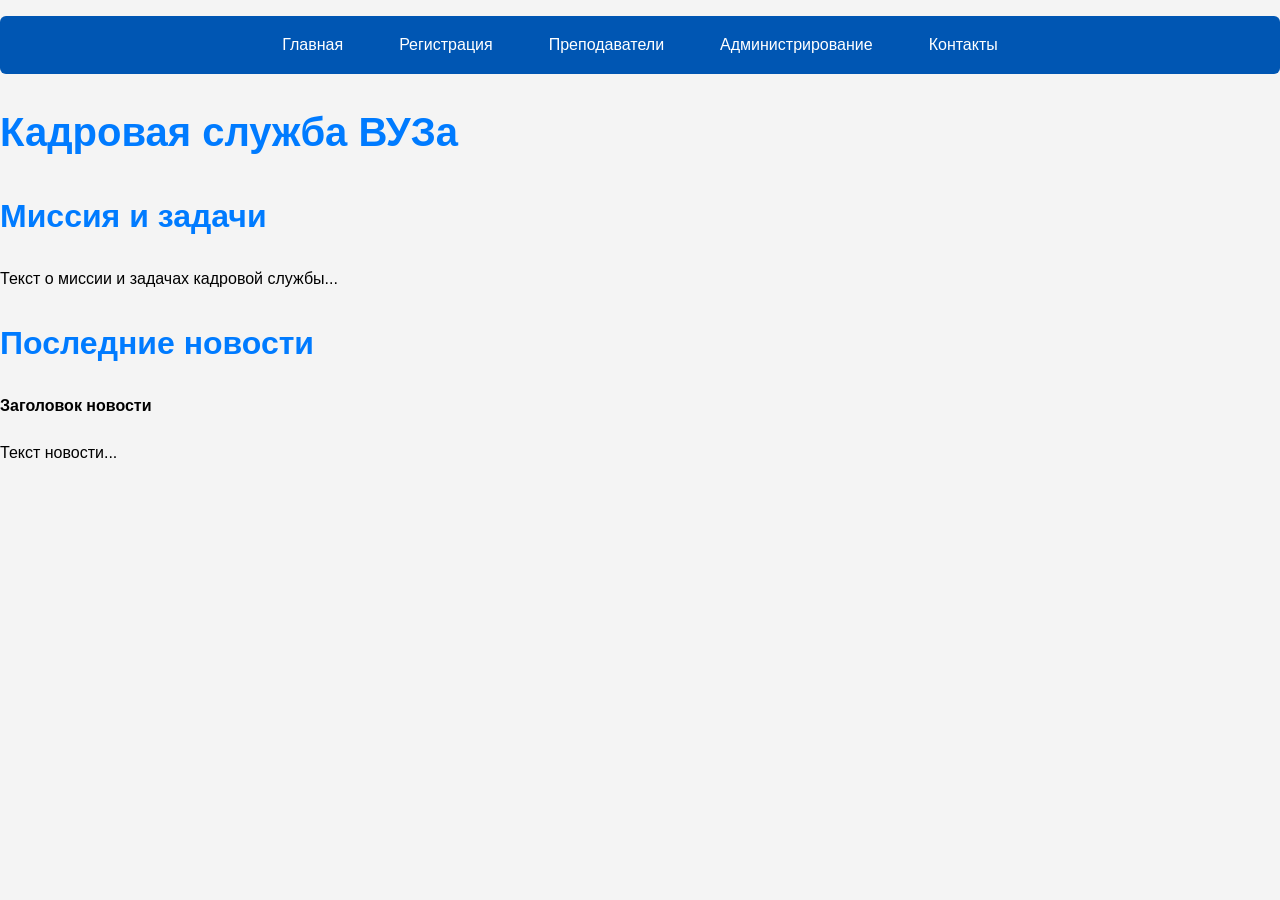
<file: index.html>
<!DOCTYPE html>
<html lang="en">
<head>
    <meta charset="UTF-8">
    <meta name="viewport" content="width=device-width, initial-scale=1.0">
    <title>Document</title>
    <link rel="stylesheet" href="web6.css">
</head>
<body>
    <!-- Навигация -->
    <nav>
        <a href="index.html" class="nav-link">Главная</a>
        <a href="web6(2).html" class="nav-link">Регистрация</a>
        <a href="web6(3).html" class="nav-link">Преподаватели</a>
        <a href="web6(4).html" class="nav-link">Администрирование</a>
        <a href="web6(5).html" class="nav-link">Контакты</a>
    </nav>

    <!-- Основной контент -->
    <div id="index" class="content active">
        <h1>Кадровая служба ВУЗа</h1>
        <div class="mission">
            <h2>Миссия и задачи</h2>
            <p>Текст о миссии и задачах кадровой службы...</p>
        </div>

        <div class="news-section">
            <h2>Последние новости</h2>
            <div class="news-item">
                <h4>Заголовок новости</h4>
                <p>Текст новости...</p>
            </div>
        </div>
    </div>
</body>
</html>
</file>
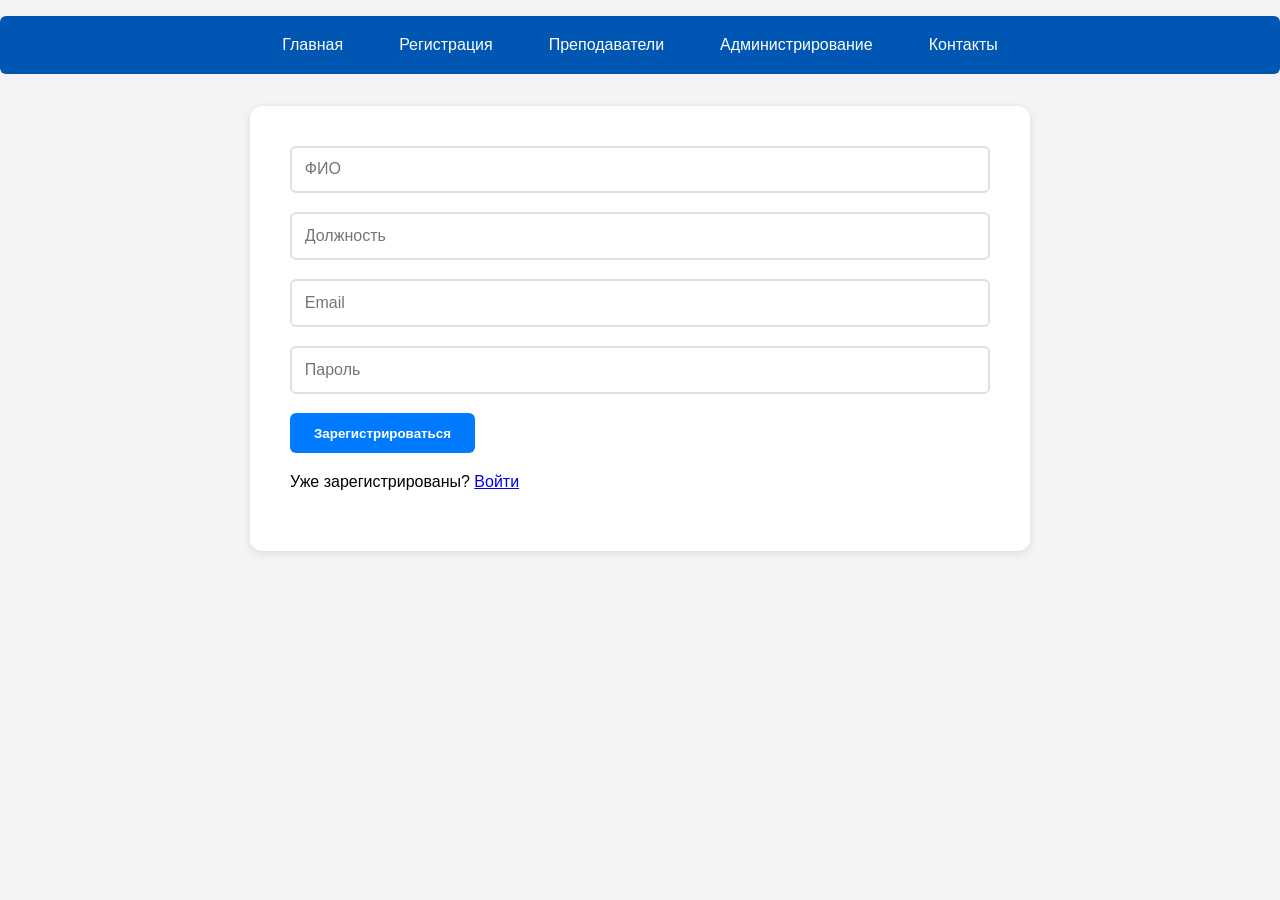
<file: web6(2).html>
<!DOCTYPE html>
<html lang="en">
<head>
    <meta charset="UTF-8">
    <meta name="viewport" content="width=device-width, initial-scale=1.0">
    <title>Document</title>
    <link rel="stylesheet" href="web6.css">
</head>
<body>
    <!-- Навигация -->
    <nav>
        <a href="index.html" class="nav-link">Главная</a>
        <a href="web6(2).html" class="nav-link">Регистрация</a>
        <a href="web6(3).html" class="nav-link">Преподаватели</a>
        <a href="web6(4).html" class="nav-link">Администрирование</a>
        <a href="web6(5).html" class="nav-link">Контакты</a>
    </nav>
    <main>
        <form id="registrationForm">
            <input type="text" placeholder="ФИО" required>
            <input type="text" placeholder="Должность" required>
            <input type="email" placeholder="Email" required>
            <input type="password" placeholder="Пароль" required>
            <button type="submit">Зарегистрироваться</button>
        </form>
        <p>Уже зарегистрированы? <a href="web6(3).html">Войти</a></p>
    </main>
    <script src="web6.js"></script>
</body>
</html>
</file>
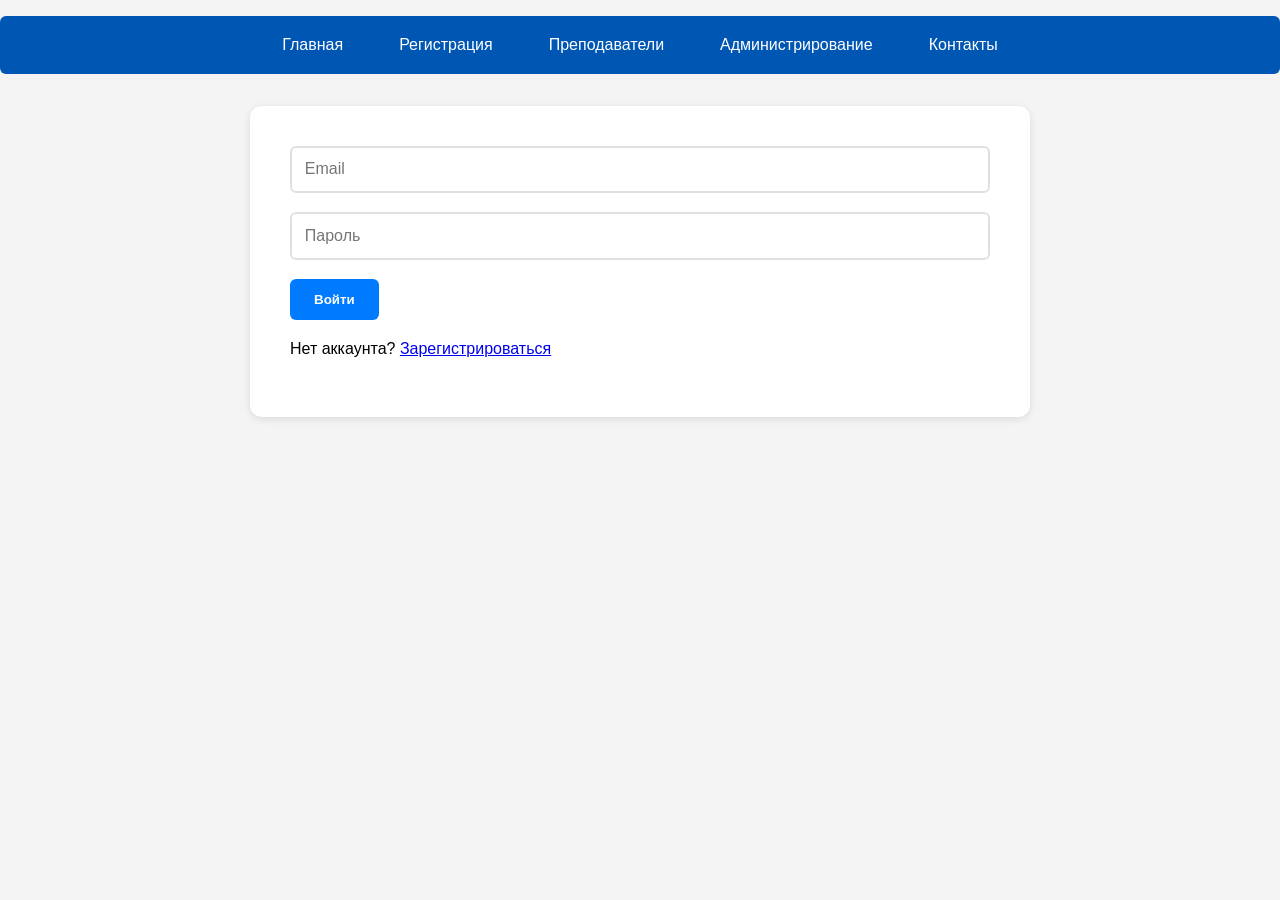
<file: web6(3).html>
<!DOCTYPE html>
<html lang="en">
<head>
    <meta charset="UTF-8">
    <meta name="viewport" content="width=device-width, initial-scale=1.0">
    <title>Document</title>
    <link rel="stylesheet" href="web6.css">
</head>
<body>
    <!-- Навигация -->
    <nav>
        <a href="index.html" class="nav-link">Главная</a>
        <a href="web6(2).html" class="nav-link">Регистрация</a>
        <a href="web6(3).html" class="nav-link">Преподаватели</a>
        <a href="web6(4).html" class="nav-link">Администрирование</a>
        <a href="web6(5).html" class="nav-link">Контакты</a>
    </nav>

    <!-- Раздел для сотрудников -->
    <main>
        <form id="loginForm">
            <input type="email" placeholder="Email" required>
            <input type="password" placeholder="Пароль" required>
            <button type="submit">Войти</button>
        </form>
        <p>Нет аккаунта? <a href="web6(2).html">Зарегистрироваться</a></p>
    </main>
    <script src="web6.js"></script>
</body>
</html>
</file>
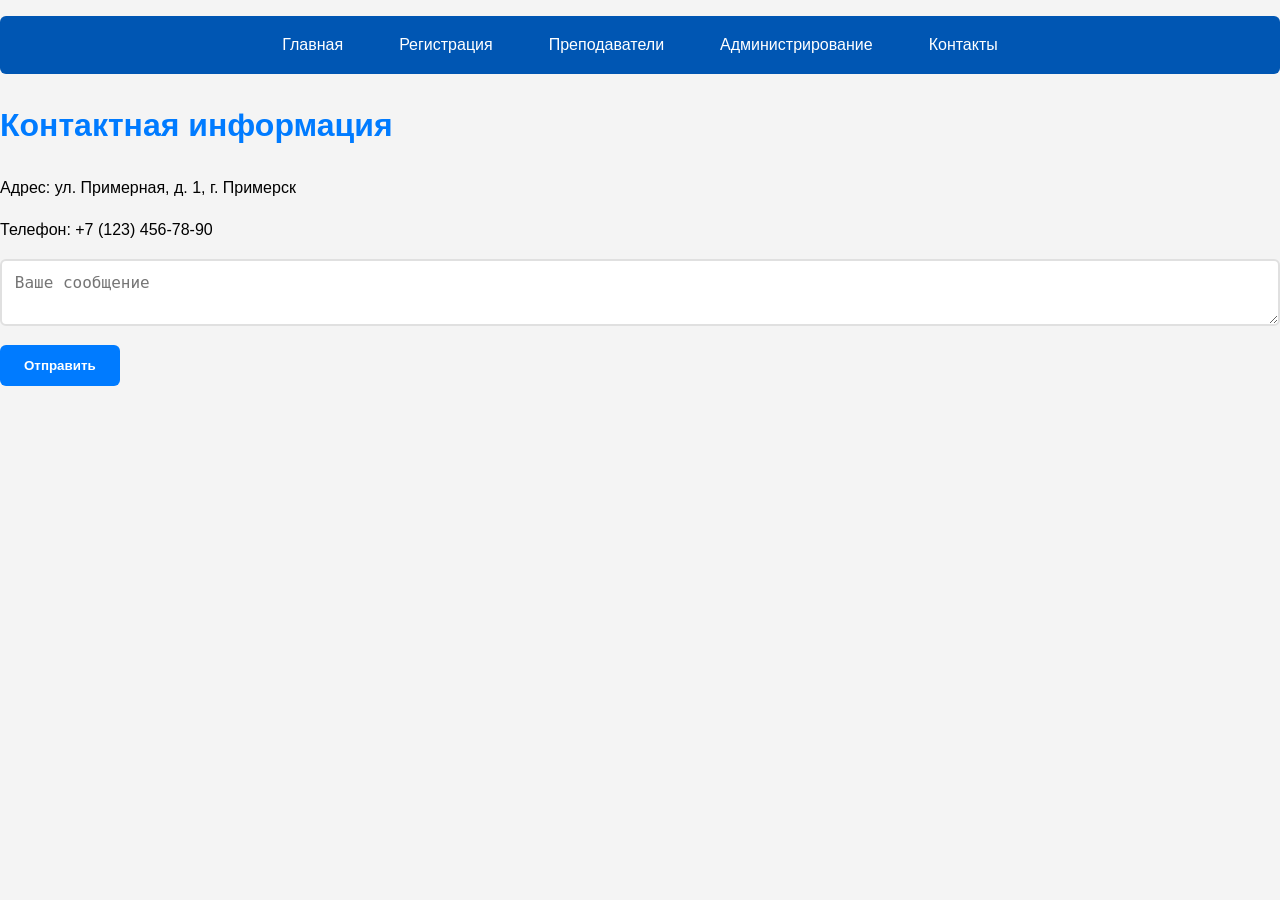
<file: web6(5).html>
<!DOCTYPE html>
<html lang="en">
<head>
    <meta charset="UTF-8">
    <meta name="viewport" content="width=device-width, initial-scale=1.0">
    <title>Document</title>
    <link rel="stylesheet" href="web6.css">
</head>
<body>
    <!-- Навигация -->
    <nav>
        <a href="index.html" class="nav-link">Главная</a>
        <a href="web6(2).html" class="nav-link">Регистрация</a>
        <a href="web6(3).html" class="nav-link">Преподаватели</a>
        <a href="web6(4).html" class="nav-link">Администрирование</a>
        <a href="web6(5).html" class="nav-link">Контакты</a>
    </nav>
    <div id="contacts" class="content">
        <h2>Контактная информация</h2>
        <p>Адрес: ул. Примерная, д. 1, г. Примерск</p>
        <p>Телефон: +7 (123) 456-78-90</p>
        <form id="feedbackForm">
            <textarea placeholder="Ваше сообщение" required></textarea>
            <button type="submit">Отправить</button>
        </form>
    </div>
    <script src="web6.js"></script>
</body>
</html>
</file>
<file: web6.css>
:root {
    --primary-color: #007BFF;
    --secondary-color: #0056b3;
    --background: #f4f4f4;
    --text-light: #ffffff;
    --shadow: 0 2px 8px rgba(0, 0, 0, 0.1);
    --transition: all 0.3s ease;
}

body {
    font-family: -apple-system, BlinkMacSystemFont, 'Segoe UI', Roboto, Oxygen-Sans, Ubuntu, Cantarell, 
                 'Helvetica Neue', sans-serif;
    margin: 0;
    padding: 0;
    background-color: var(--background);
    line-height: 1.6;
}

header {
    background: linear-gradient(135deg, var(--primary-color), var(--secondary-color));
    color: var(--text-light);
    padding: 1.5rem;
    text-align: center;
    box-shadow: var(--shadow);
    position: sticky;
    top: 0;
    z-index: 1000;
}

nav {
    display: flex; /* Используем flex для горизонтального расположения элементов */
    justify-content: center;
    gap: 1.5rem; /* Пространство между элементами */
    margin-top: 1rem;
    background-color: var(--secondary-color); /* Фоновый цвет */
    border-radius: 6px; /* Закругленные углы */
    padding: 0.5rem; /* Отступы */
    flex-wrap: wrap; /* Позволяет элементам переноситься на новую строку */
}

nav a {
    color: var(--text-light);
    text-decoration: none;
    padding: 0.5rem 1rem; /* Отступы внутри ссылок */
    border-radius: 4px; /* Закругленные углы для ссылок */
    transition: var(--transition);
    display: inline-block; /* Убедимся, что ссылки ведут себя как блочные элементы */
}

nav a:hover {
    background-color: rgba(255, 255, 255, 0.2); /* Цвет фона при наведении */
    transform: translateY(-2px);
}

main {
    padding: 2rem;
    max-width: 90%;
    margin: 2rem auto;
    background: white;
    border-radius: 12px;
    box-shadow: var(--shadow);
    transition: transform 0.3s ease;
}

@media (min-width: 768px) {
    main {
        max-width: 700px;
        padding: 2.5rem;
    }
}

@media (max-width: 390px) {
    main {
        padding: 1.5rem; /* Уменьшаем отступы для мобильных устройств */
    }

    nav {
        padding: 0.3rem; /* Уменьшаем отступы в навигации */
    }

    nav a {
        padding: 0.4rem 0.8rem; /* Уменьшаем отступы внутри ссылок */
    }

    h1 {
        font-size: 2rem; /* Уменьшаем размер заголовка для мобильных */
    }

    h2 {
        font-size: 1.5rem; /* Уменьшаем размер подзаголовка для мобильных */
    }

    footer {
        padding: 1.5rem; /* Уменьшаем отступы в футере */
    }

    button {
        padding: 0.6rem 1rem; /* Уменьшаем отступы кнопки */
    }
}

h1, h2 {
    color: var(--primary-color);
    margin-bottom: 1.5rem;
}

h1 {
    font-size: 2.5rem;
}

h2 {
    font-size: 2rem;
}

form {
    display: flex;
    flex-direction: column;
    gap: 1.2rem;
}

.form-group {
    display: flex;
    flex-direction: column;
    gap: 0.5rem;
}

label {
    font-weight: 600;
    color: #333;
}

input, textarea {
    padding: 0.8rem;
    border: 2px solid #e0e0e0;
    border-radius: 6px;
    font-size: 1rem;
    transition: var(--transition);
}

input:focus, textarea:focus {
    border-color: var(--primary-color);
    outline: none;
    box-shadow: 0 0 0 3px rgba(0, 123, 255, 0.25);
}

button {
    background-color: var(--primary-color);
    color: var(--text-light);
    border: none;
    padding: 0.8rem 1.5rem;
    border-radius: 6px;
    cursor: pointer;
    font-weight: 600;
    transition: var(--transition);
    align-self: flex-start;
}

button:hover {
    background-color: var(--secondary-color);
    transform: translateY(-1px);
    box-shadow: var(--shadow);
}

footer {
    text-align: center;
    padding: 2rem;
    background: var(--background);
    margin-top: 3rem;
    border-top: 1px solid #ddd;
}

@media (prefers-reduced-motion: reduce) {
    * {
        transition: none !important;
        transform: none !important;
    }
}
</file>
